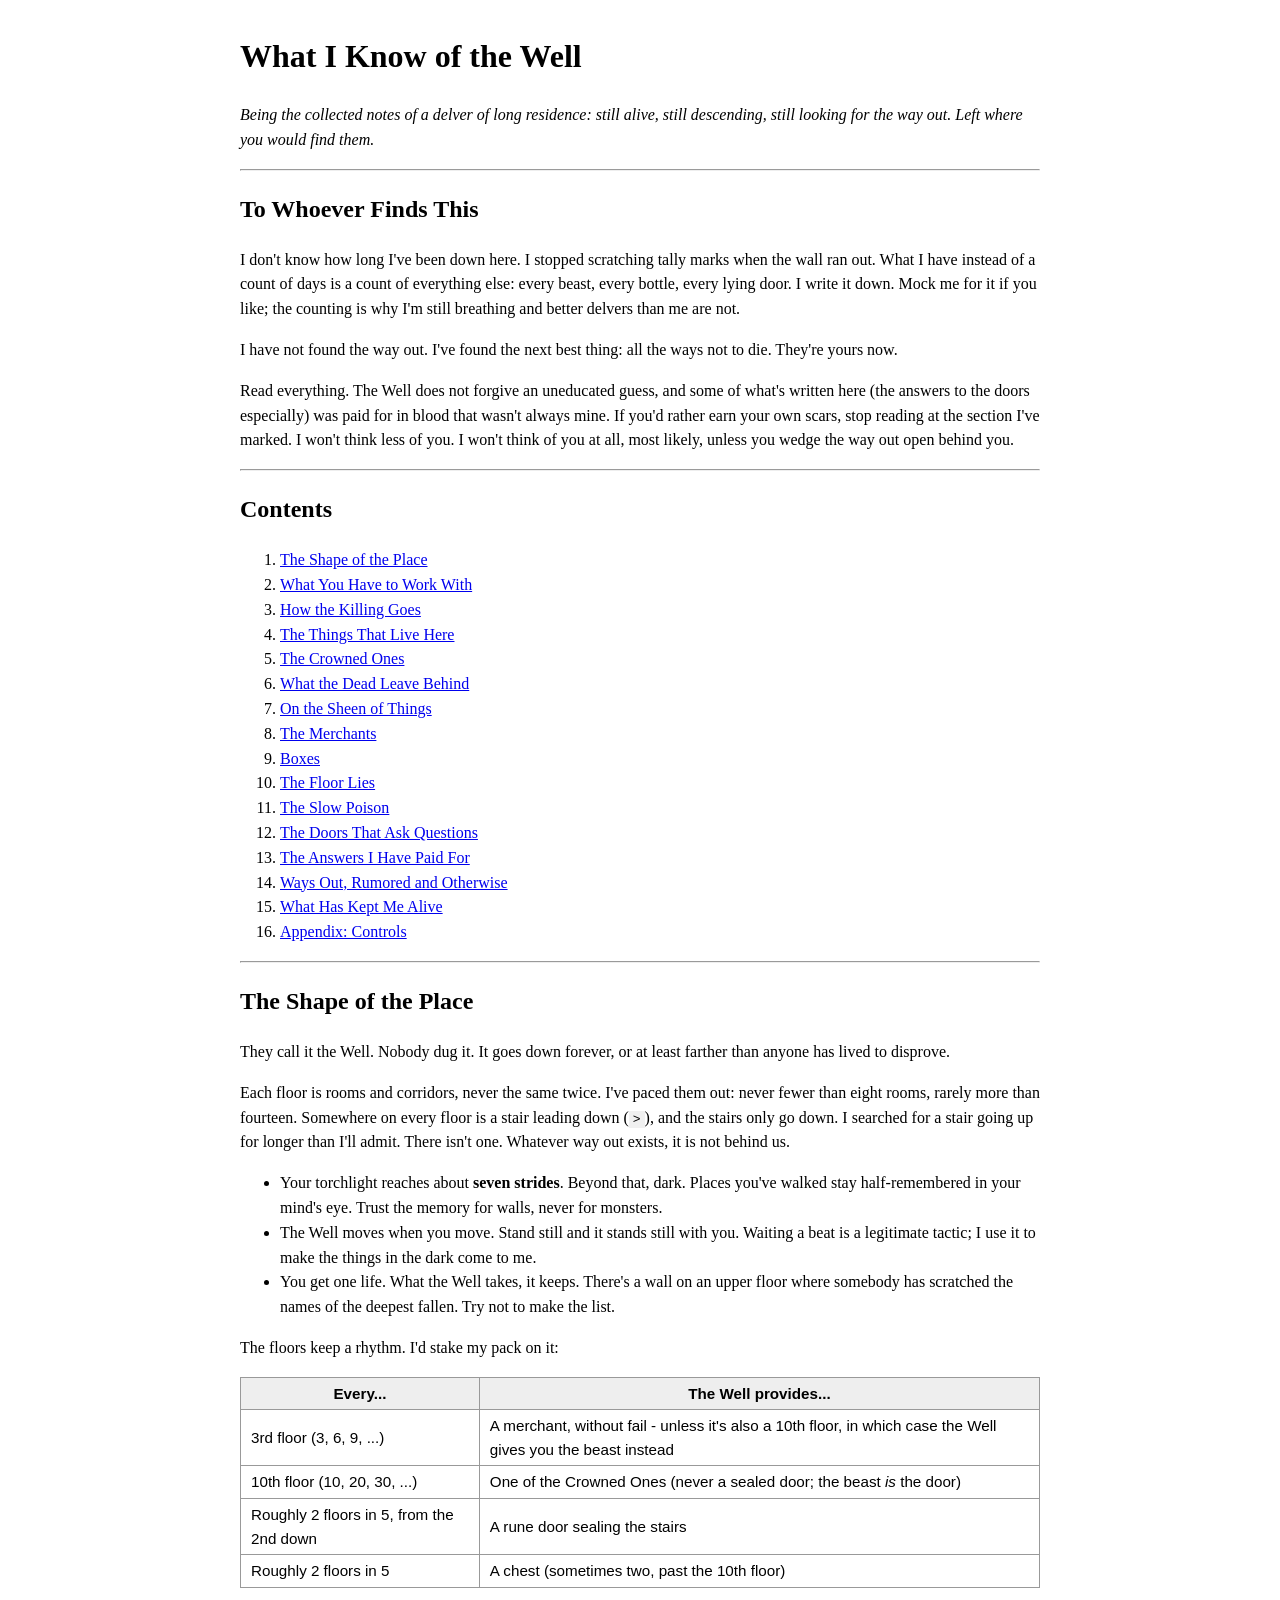
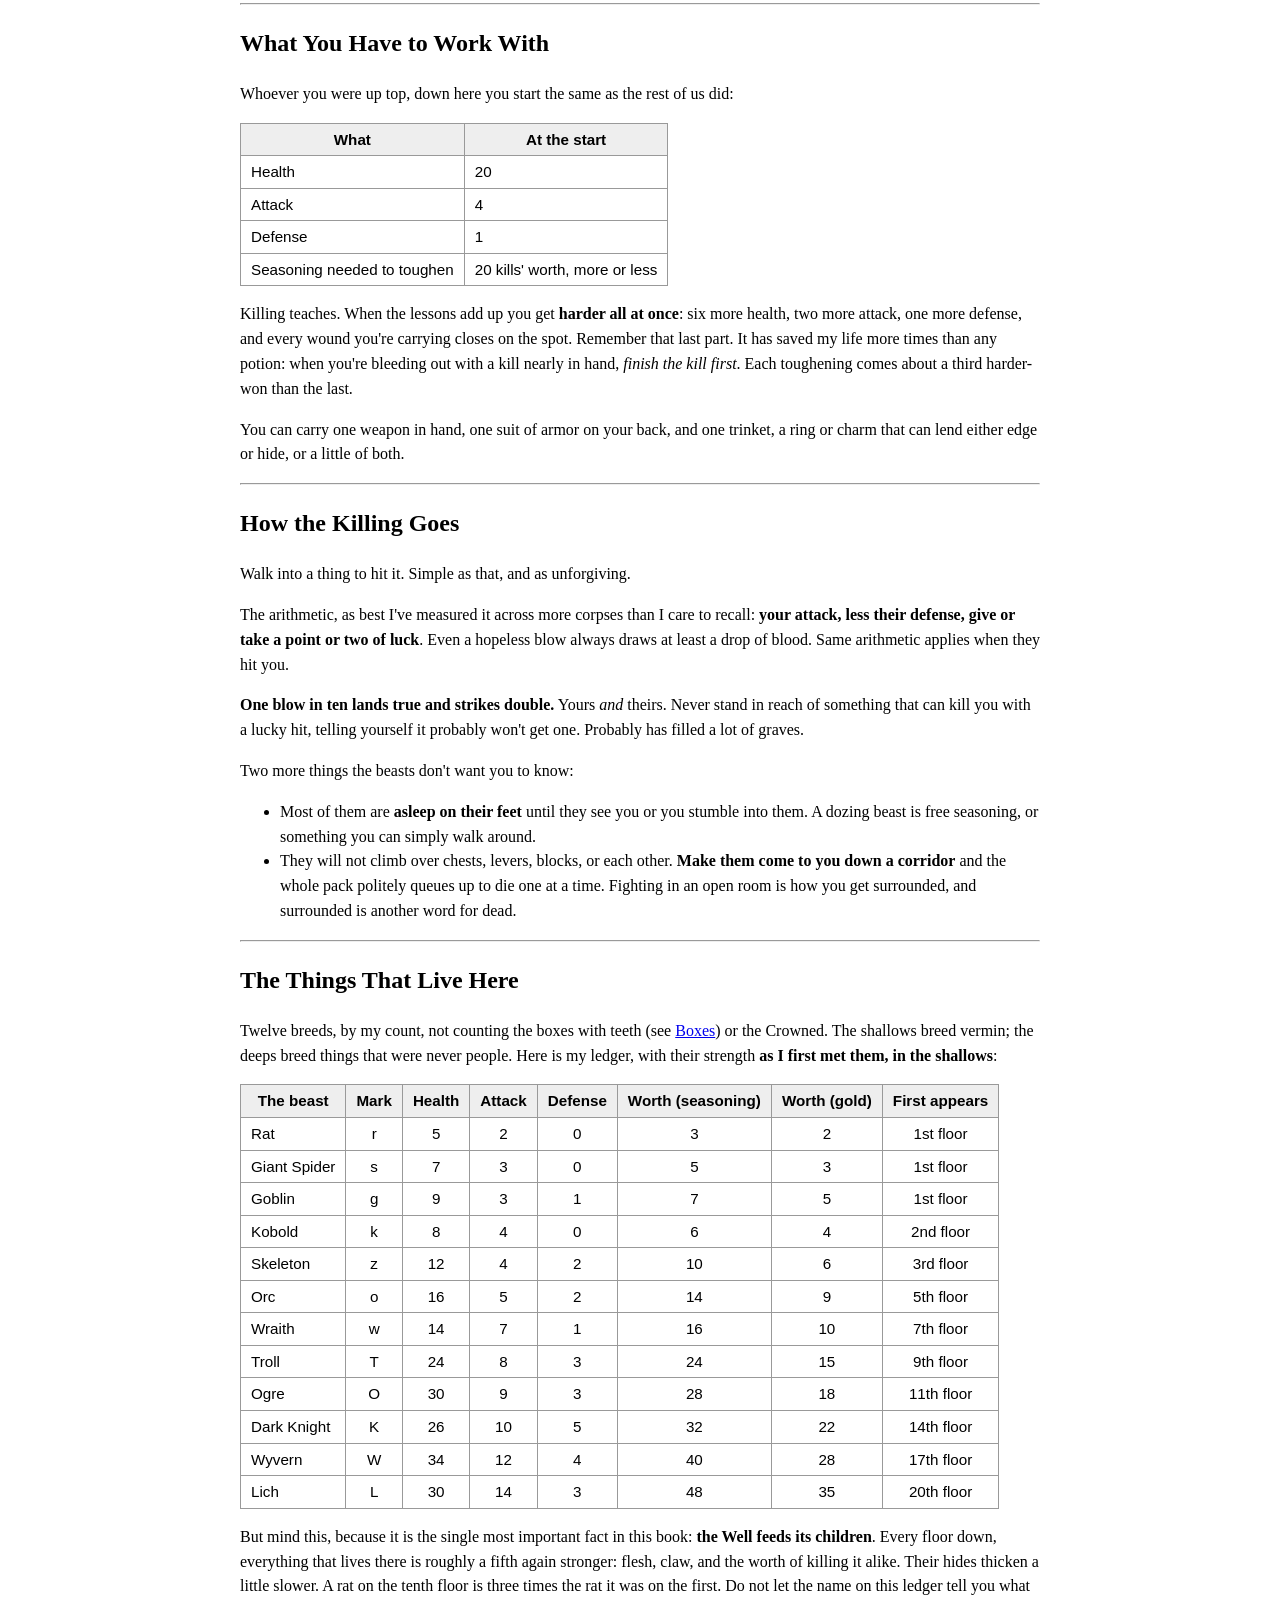
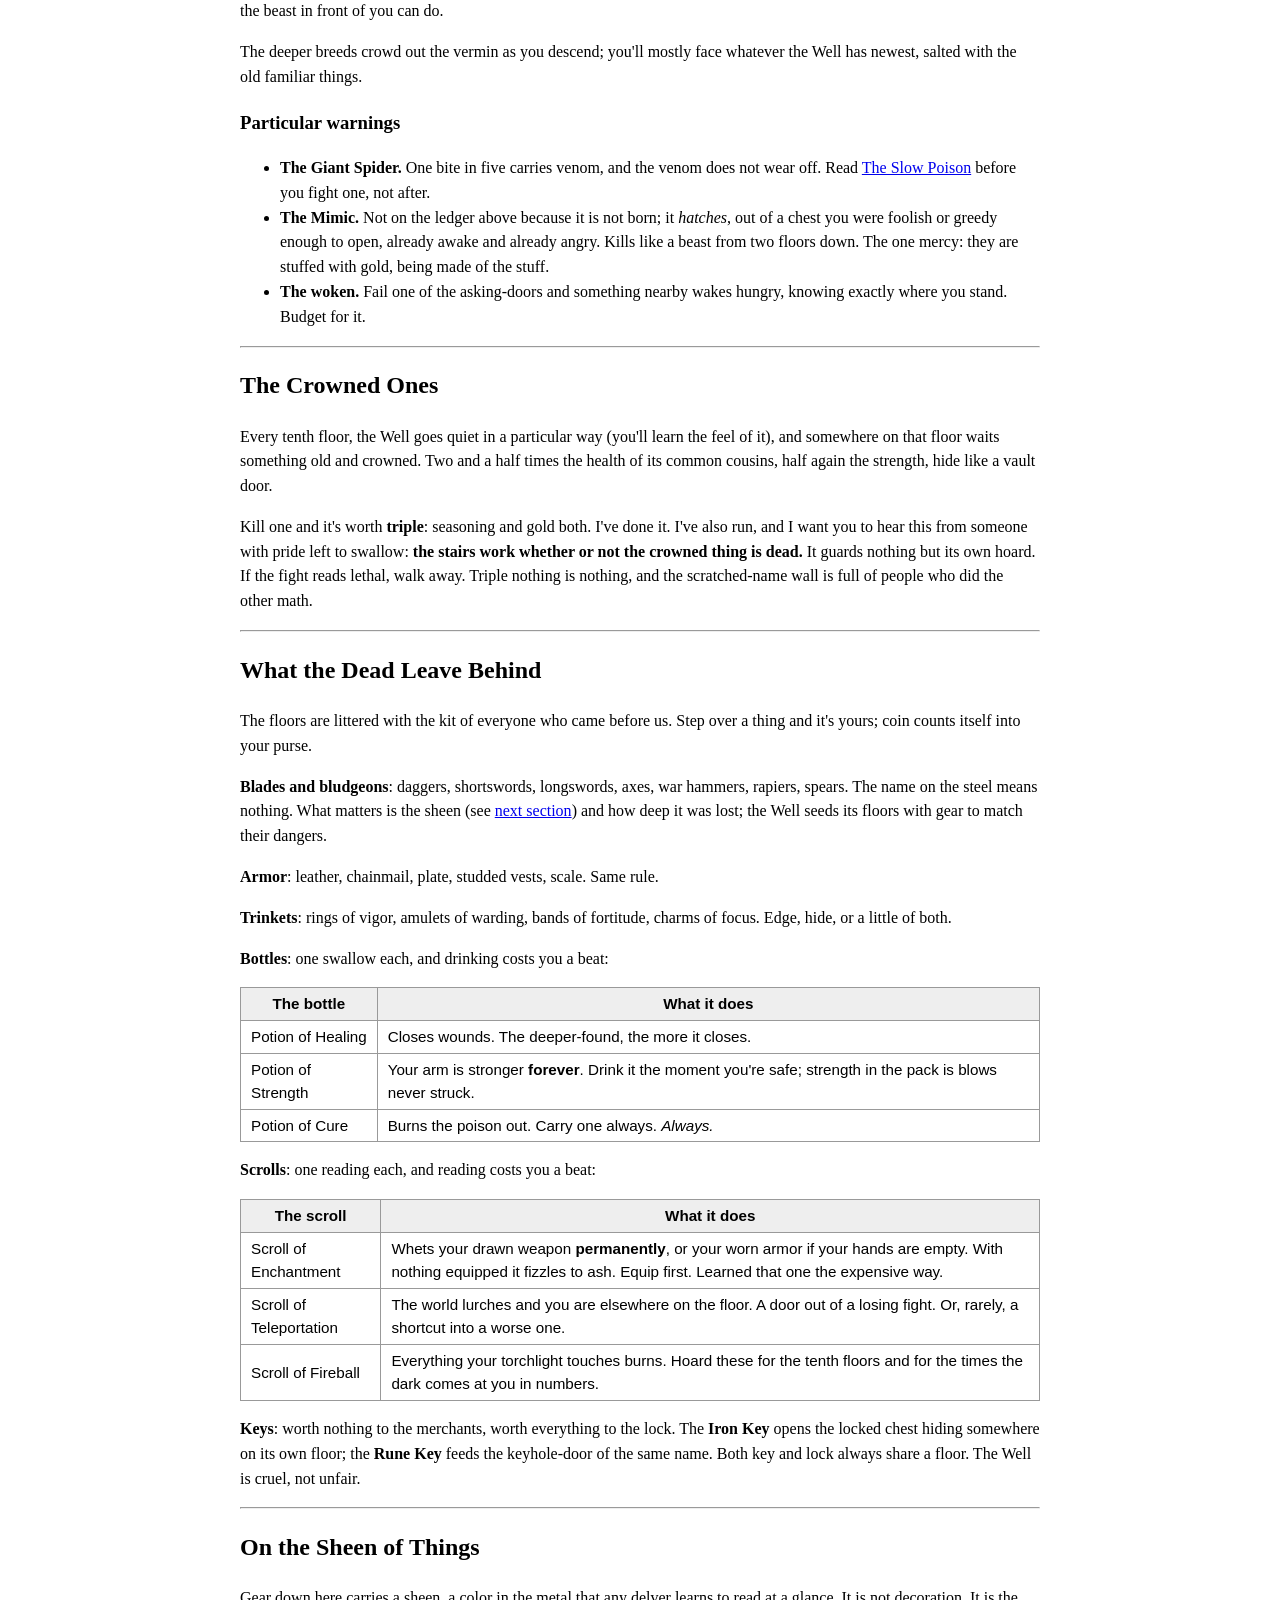
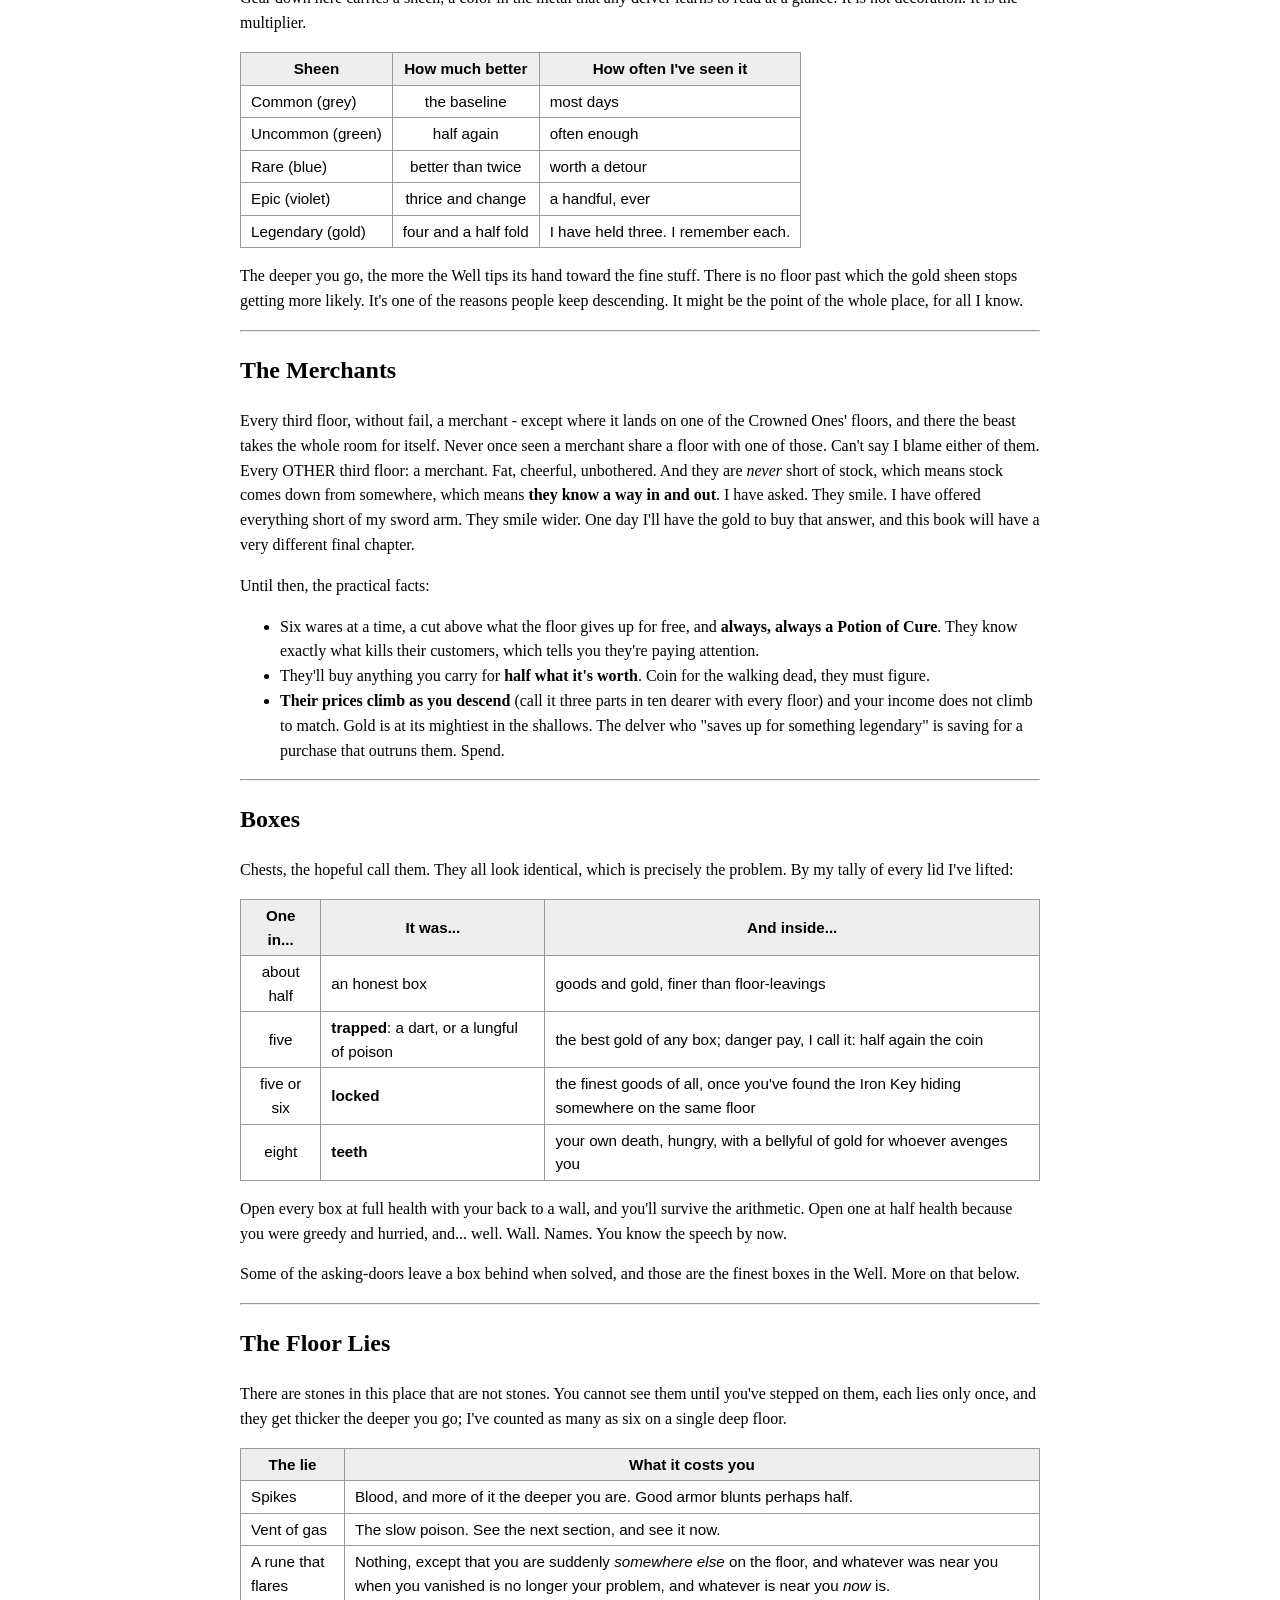
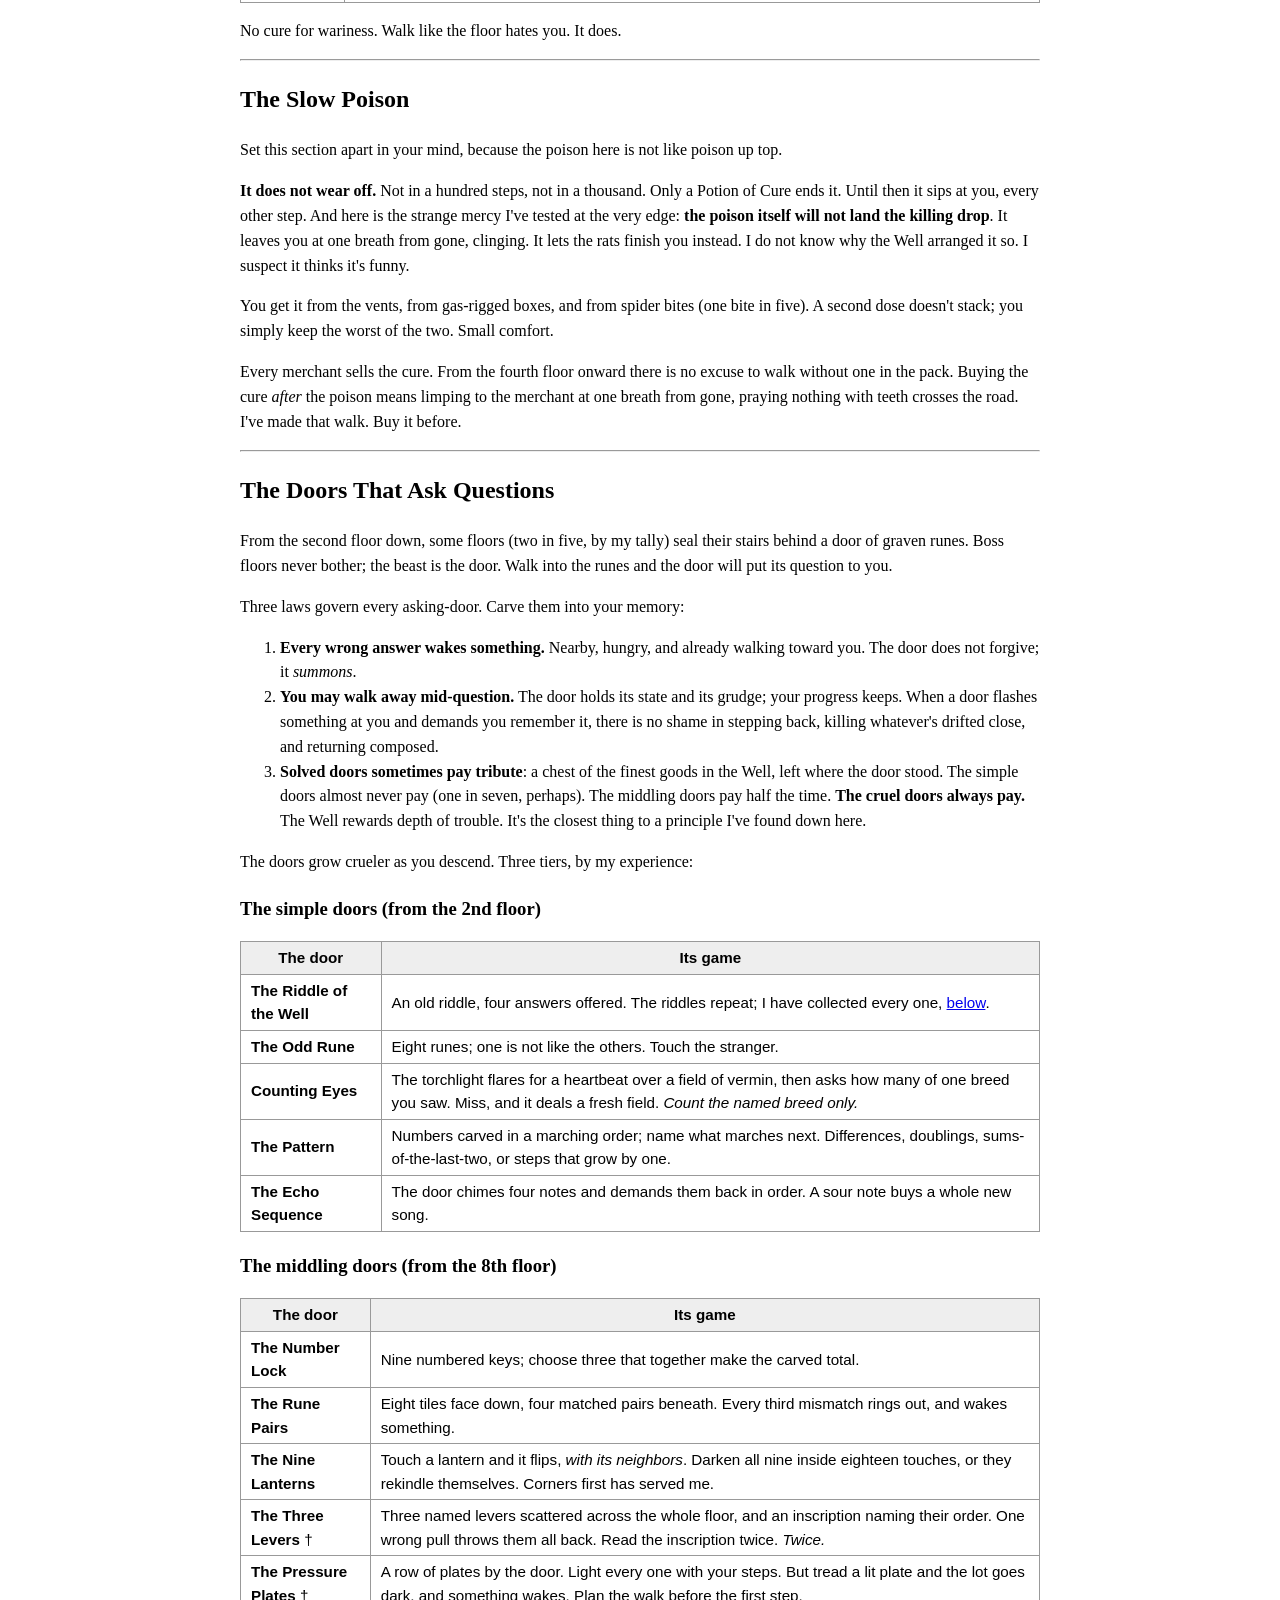
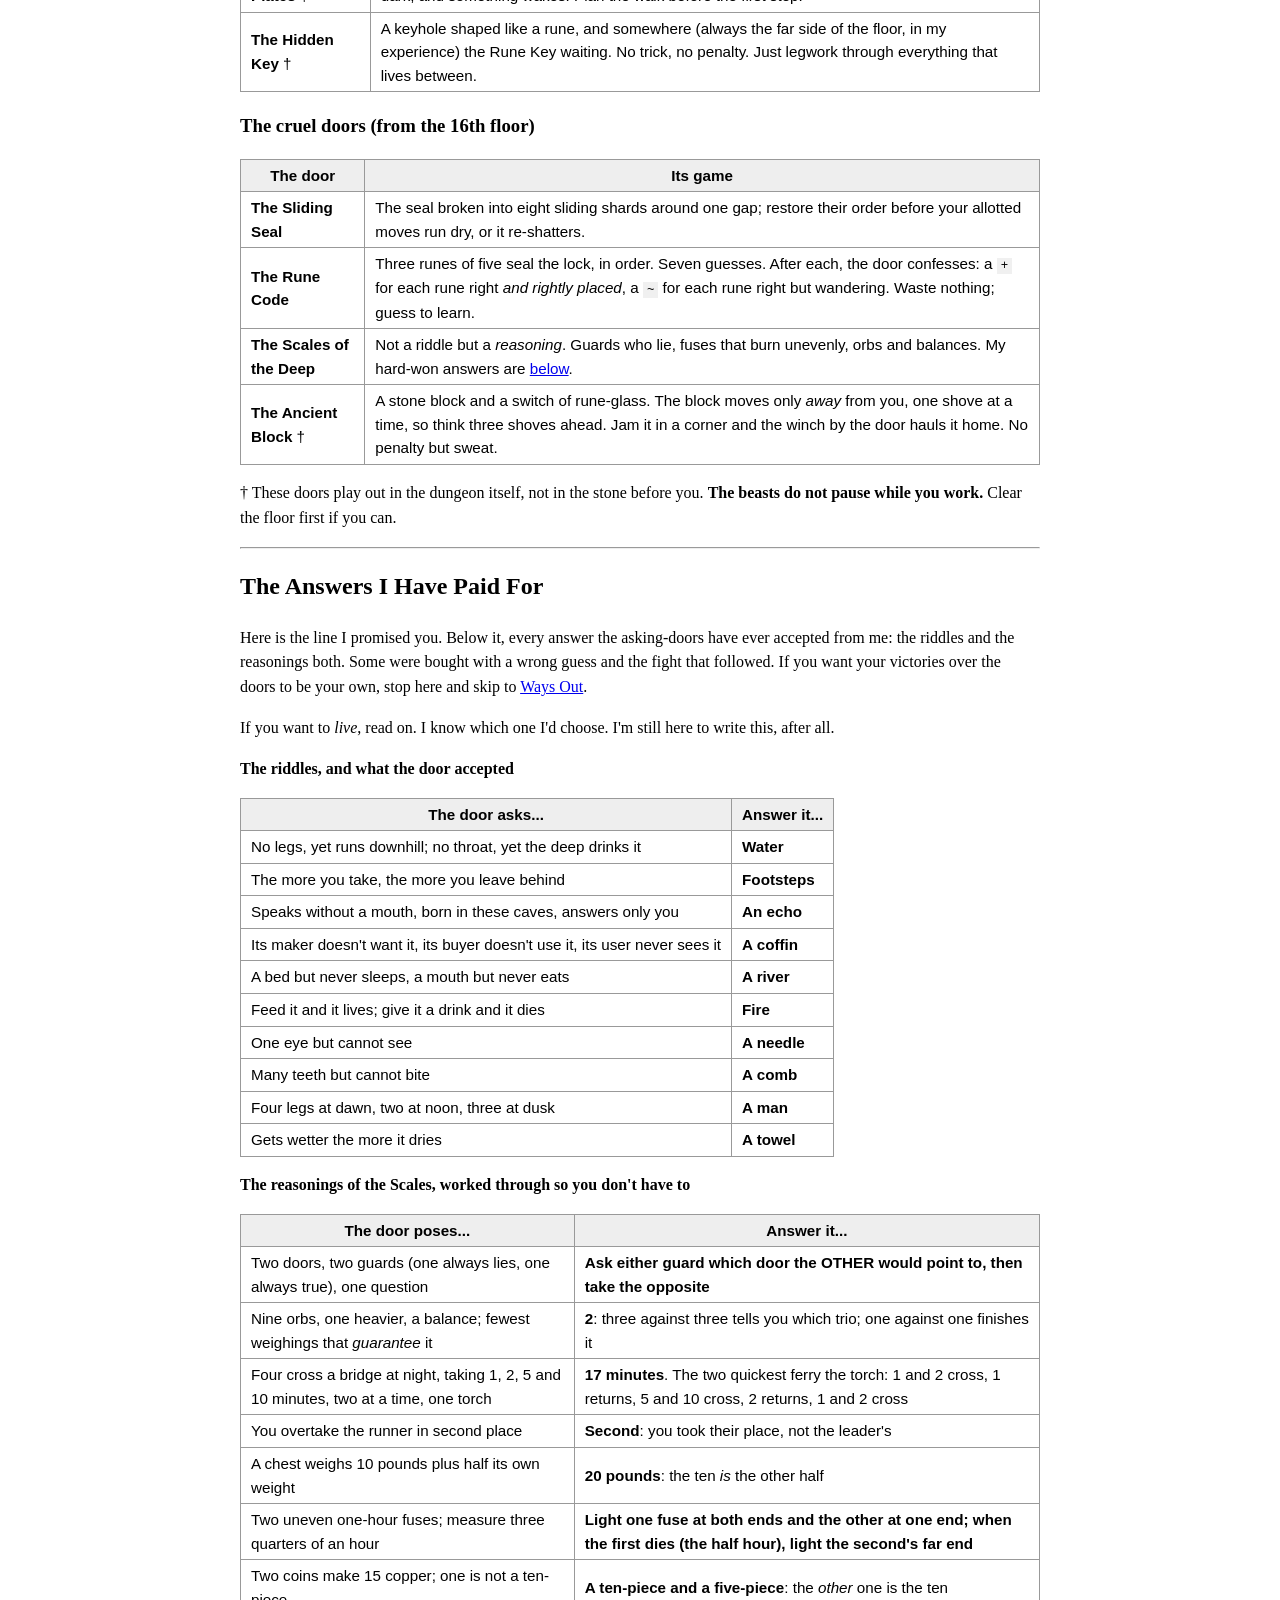
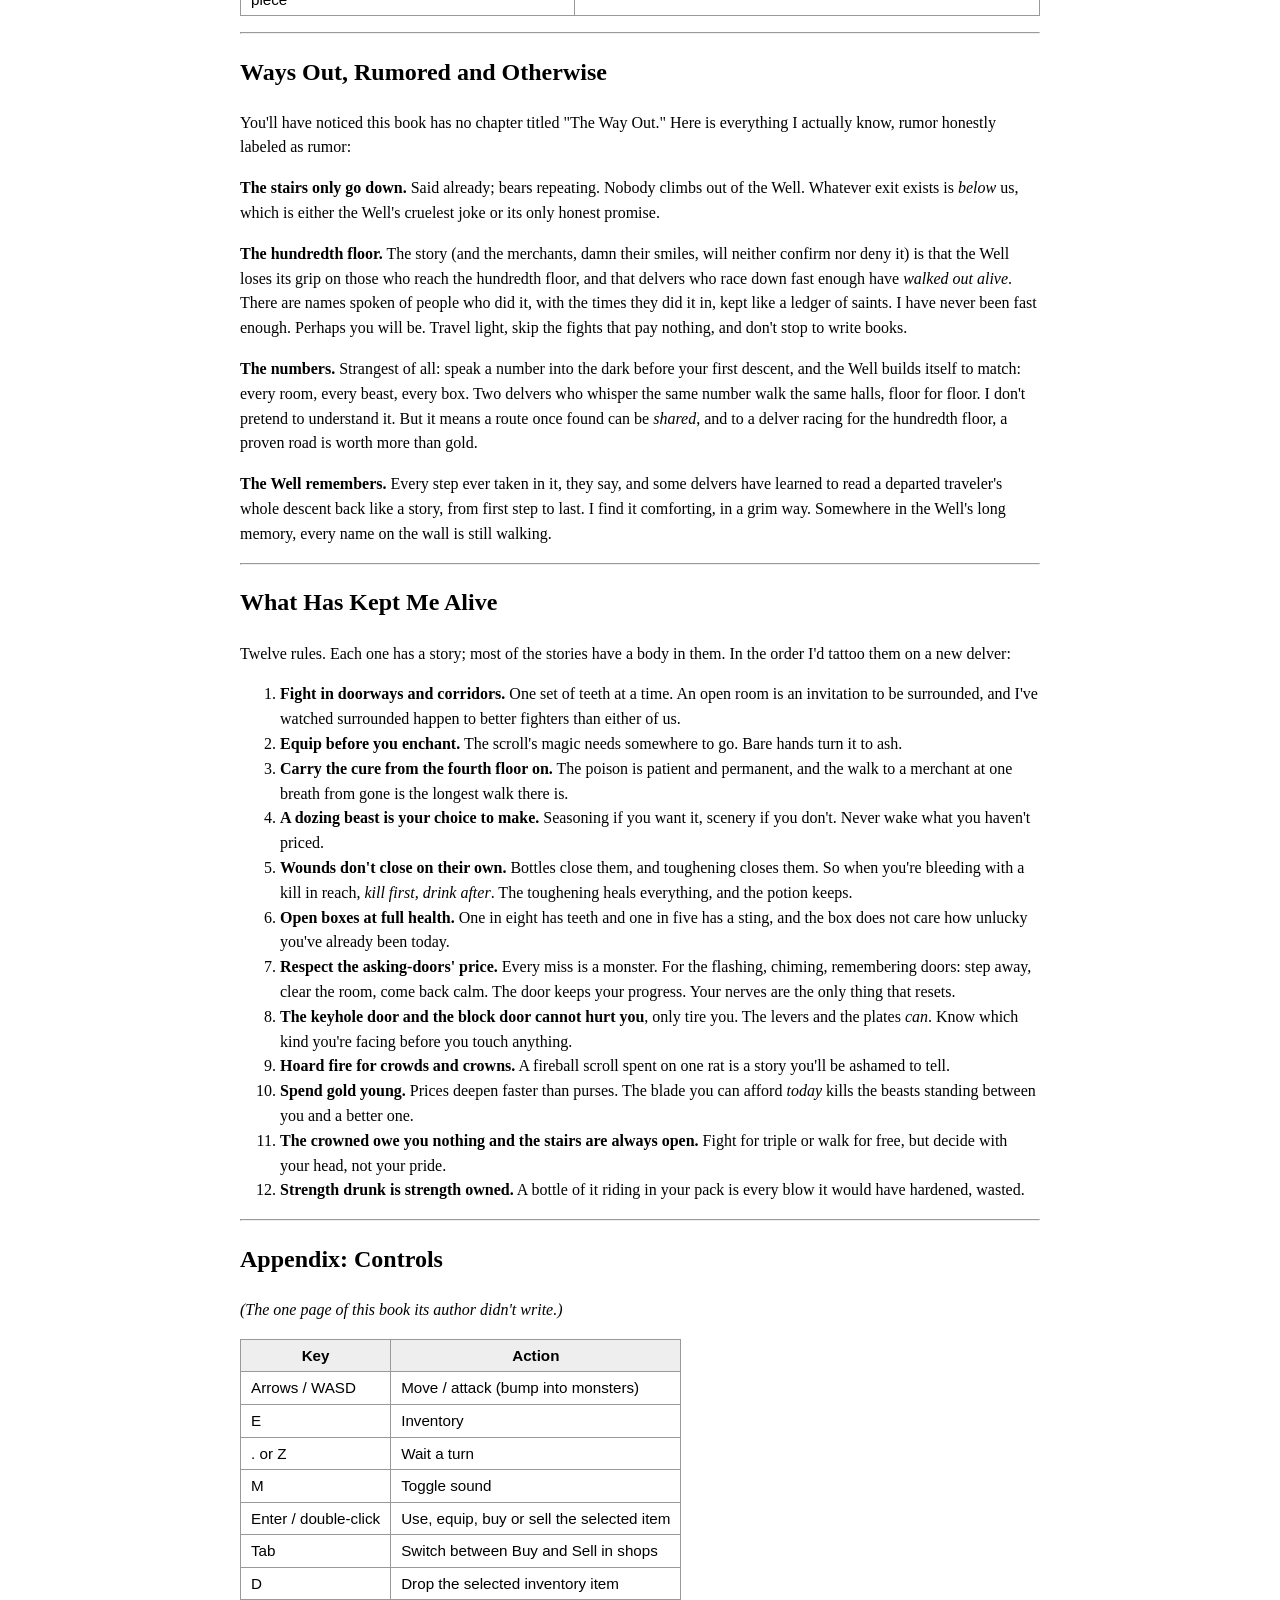
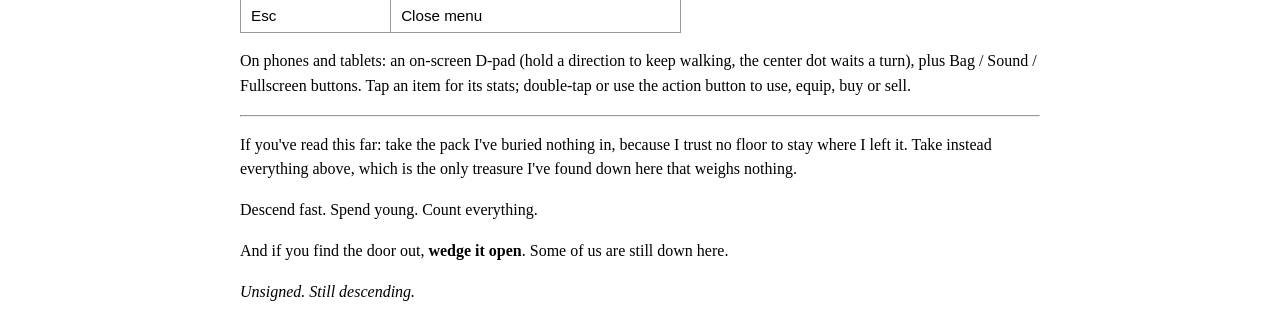
<file: GUIDE.html>
<!DOCTYPE html>
<html><head><meta charset="utf-8"><title>What I Know of the Well</title>
<style>
body { font-family: Georgia, 'Times New Roman', serif; max-width: 800px; margin: 2em auto; line-height: 1.55; }
table { border-collapse: collapse; margin: 1em 0; font-family: Arial, sans-serif; font-size: 0.95em; }
th, td { border: 1px solid #999; padding: 4px 10px; }
th { background: #eee; }
code { background: #f0f0f0; padding: 1px 4px; font-family: monospace; }
</style></head><body>
<h1>What I Know of the Well</h1>
<p><em>Being the collected notes of a delver of long residence: still alive,
still descending, still looking for the way out. Left where you would
find them.</em></p>
<hr />
<h2>To Whoever Finds This</h2>
<p>I don't know how long I've been down here. I stopped scratching tally
marks when the wall ran out. What I have instead of a count of days is a
count of everything else: every beast, every bottle, every lying door.
I write it down. Mock me for it if you like; the counting is why I'm
still breathing and better delvers than me are not.</p>
<p>I have not found the way out. I've found the next best thing: all the
ways not to die. They're yours now.</p>
<p>Read everything. The Well does not forgive an uneducated guess, and some
of what's written here (the answers to the doors especially) was paid
for in blood that wasn't always mine. If you'd rather earn your own
scars, stop reading at the section I've marked. I won't think less of
you. I won't think of you at all, most likely, unless you wedge the way
out open behind you.</p>
<hr />
<h2>Contents</h2>
<ol>
<li><a href="#the-shape-of-the-place">The Shape of the Place</a></li>
<li><a href="#what-you-have-to-work-with">What You Have to Work With</a></li>
<li><a href="#how-the-killing-goes">How the Killing Goes</a></li>
<li><a href="#the-things-that-live-here">The Things That Live Here</a></li>
<li><a href="#the-crowned-ones">The Crowned Ones</a></li>
<li><a href="#what-the-dead-leave-behind">What the Dead Leave Behind</a></li>
<li><a href="#on-the-sheen-of-things">On the Sheen of Things</a></li>
<li><a href="#the-merchants">The Merchants</a></li>
<li><a href="#boxes">Boxes</a></li>
<li><a href="#the-floor-lies">The Floor Lies</a></li>
<li><a href="#the-slow-poison">The Slow Poison</a></li>
<li><a href="#the-doors-that-ask-questions">The Doors That Ask Questions</a></li>
<li><a href="#the-answers-i-have-paid-for">The Answers I Have Paid For</a></li>
<li><a href="#ways-out-rumored-and-otherwise">Ways Out, Rumored and Otherwise</a></li>
<li><a href="#what-has-kept-me-alive">What Has Kept Me Alive</a></li>
<li><a href="#appendix-controls">Appendix: Controls</a></li>
</ol>
<hr />
<h2>The Shape of the Place</h2>
<p>They call it the Well. Nobody dug it. It goes down forever, or at least
farther than anyone has lived to disprove.</p>
<p>Each floor is rooms and corridors, never the same twice. I've paced them
out: never fewer than eight rooms, rarely more than fourteen. Somewhere
on every floor is a stair leading down (<code>&gt;</code>), and the stairs only go
down. I searched for a stair going up for longer than I'll admit. There
isn't one. Whatever way out exists, it is not behind us.</p>
<ul>
<li>Your torchlight reaches about <strong>seven strides</strong>. Beyond that, dark.
  Places you've walked stay half-remembered in your mind's eye. Trust
  the memory for walls, never for monsters.</li>
<li>The Well moves when you move. Stand still and it stands still with
  you. Waiting a beat is a legitimate tactic; I use it to make the
  things in the dark come to me.</li>
<li>You get one life. What the Well takes, it keeps. There's a wall on an
  upper floor where somebody has scratched the names of the deepest
  fallen. Try not to make the list.</li>
</ul>
<p>The floors keep a rhythm. I'd stake my pack on it:</p>
<table>
<thead>
<tr>
<th>Every...</th>
<th>The Well provides...</th>
</tr>
</thead>
<tbody>
<tr>
<td>3rd floor (3, 6, 9, ...)</td>
<td>A merchant, without fail - unless it's also a 10th floor, in which case the Well gives you the beast instead</td>
</tr>
<tr>
<td>10th floor (10, 20, 30, ...)</td>
<td>One of the Crowned Ones (never a sealed door; the beast <em>is</em> the door)</td>
</tr>
<tr>
<td>Roughly 2 floors in 5, from the 2nd down</td>
<td>A rune door sealing the stairs</td>
</tr>
<tr>
<td>Roughly 2 floors in 5</td>
<td>A chest (sometimes two, past the 10th floor)</td>
</tr>
</tbody>
</table>
<hr />
<h2>What You Have to Work With</h2>
<p>Whoever you were up top, down here you start the same as the rest of us
did:</p>
<table>
<thead>
<tr>
<th>What</th>
<th>At the start</th>
</tr>
</thead>
<tbody>
<tr>
<td>Health</td>
<td>20</td>
</tr>
<tr>
<td>Attack</td>
<td>4</td>
</tr>
<tr>
<td>Defense</td>
<td>1</td>
</tr>
<tr>
<td>Seasoning needed to toughen</td>
<td>20 kills' worth, more or less</td>
</tr>
</tbody>
</table>
<p>Killing teaches. When the lessons add up you get <strong>harder all at once</strong>:
six more health, two more attack, one more defense, and every wound
you're carrying closes on the spot. Remember that last part. It has
saved my life more times than any potion: when you're bleeding out with
a kill nearly in hand, <em>finish the kill first</em>. Each toughening comes
about a third harder-won than the last.</p>
<p>You can carry one weapon in hand, one suit of armor on your back, and
one trinket, a ring or charm that can lend either edge or hide, or a
little of both.</p>
<hr />
<h2>How the Killing Goes</h2>
<p>Walk into a thing to hit it. Simple as that, and as unforgiving.</p>
<p>The arithmetic, as best I've measured it across more corpses than I care
to recall: <strong>your attack, less their defense, give or take a point or
two of luck</strong>. Even a hopeless blow always draws at least a drop of
blood. Same arithmetic applies when they hit you.</p>
<p><strong>One blow in ten lands true and strikes double.</strong> Yours <em>and</em> theirs.
Never stand in reach of something that can kill you with a lucky hit,
telling yourself it probably won't get one. Probably has filled a lot of
graves.</p>
<p>Two more things the beasts don't want you to know:</p>
<ul>
<li>Most of them are <strong>asleep on their feet</strong> until they see you or you
  stumble into them. A dozing beast is free seasoning, or something you
  can simply walk around.</li>
<li>They will not climb over chests, levers, blocks, or each other. <strong>Make
  them come to you down a corridor</strong> and the whole pack politely queues
  up to die one at a time. Fighting in an open room is how you get
  surrounded, and surrounded is another word for dead.</li>
</ul>
<hr />
<h2>The Things That Live Here</h2>
<p>Twelve breeds, by my count, not counting the boxes with teeth (see
<a href="#boxes">Boxes</a>) or the Crowned. The shallows breed vermin; the deeps
breed things that were never people. Here is my ledger, with their
strength <strong>as I first met them, in the shallows</strong>:</p>
<table>
<thead>
<tr>
<th>The beast</th>
<th style="text-align: center;">Mark</th>
<th style="text-align: center;">Health</th>
<th style="text-align: center;">Attack</th>
<th style="text-align: center;">Defense</th>
<th style="text-align: center;">Worth (seasoning)</th>
<th style="text-align: center;">Worth (gold)</th>
<th style="text-align: center;">First appears</th>
</tr>
</thead>
<tbody>
<tr>
<td>Rat</td>
<td style="text-align: center;">r</td>
<td style="text-align: center;">5</td>
<td style="text-align: center;">2</td>
<td style="text-align: center;">0</td>
<td style="text-align: center;">3</td>
<td style="text-align: center;">2</td>
<td style="text-align: center;">1st floor</td>
</tr>
<tr>
<td>Giant Spider</td>
<td style="text-align: center;">s</td>
<td style="text-align: center;">7</td>
<td style="text-align: center;">3</td>
<td style="text-align: center;">0</td>
<td style="text-align: center;">5</td>
<td style="text-align: center;">3</td>
<td style="text-align: center;">1st floor</td>
</tr>
<tr>
<td>Goblin</td>
<td style="text-align: center;">g</td>
<td style="text-align: center;">9</td>
<td style="text-align: center;">3</td>
<td style="text-align: center;">1</td>
<td style="text-align: center;">7</td>
<td style="text-align: center;">5</td>
<td style="text-align: center;">1st floor</td>
</tr>
<tr>
<td>Kobold</td>
<td style="text-align: center;">k</td>
<td style="text-align: center;">8</td>
<td style="text-align: center;">4</td>
<td style="text-align: center;">0</td>
<td style="text-align: center;">6</td>
<td style="text-align: center;">4</td>
<td style="text-align: center;">2nd floor</td>
</tr>
<tr>
<td>Skeleton</td>
<td style="text-align: center;">z</td>
<td style="text-align: center;">12</td>
<td style="text-align: center;">4</td>
<td style="text-align: center;">2</td>
<td style="text-align: center;">10</td>
<td style="text-align: center;">6</td>
<td style="text-align: center;">3rd floor</td>
</tr>
<tr>
<td>Orc</td>
<td style="text-align: center;">o</td>
<td style="text-align: center;">16</td>
<td style="text-align: center;">5</td>
<td style="text-align: center;">2</td>
<td style="text-align: center;">14</td>
<td style="text-align: center;">9</td>
<td style="text-align: center;">5th floor</td>
</tr>
<tr>
<td>Wraith</td>
<td style="text-align: center;">w</td>
<td style="text-align: center;">14</td>
<td style="text-align: center;">7</td>
<td style="text-align: center;">1</td>
<td style="text-align: center;">16</td>
<td style="text-align: center;">10</td>
<td style="text-align: center;">7th floor</td>
</tr>
<tr>
<td>Troll</td>
<td style="text-align: center;">T</td>
<td style="text-align: center;">24</td>
<td style="text-align: center;">8</td>
<td style="text-align: center;">3</td>
<td style="text-align: center;">24</td>
<td style="text-align: center;">15</td>
<td style="text-align: center;">9th floor</td>
</tr>
<tr>
<td>Ogre</td>
<td style="text-align: center;">O</td>
<td style="text-align: center;">30</td>
<td style="text-align: center;">9</td>
<td style="text-align: center;">3</td>
<td style="text-align: center;">28</td>
<td style="text-align: center;">18</td>
<td style="text-align: center;">11th floor</td>
</tr>
<tr>
<td>Dark Knight</td>
<td style="text-align: center;">K</td>
<td style="text-align: center;">26</td>
<td style="text-align: center;">10</td>
<td style="text-align: center;">5</td>
<td style="text-align: center;">32</td>
<td style="text-align: center;">22</td>
<td style="text-align: center;">14th floor</td>
</tr>
<tr>
<td>Wyvern</td>
<td style="text-align: center;">W</td>
<td style="text-align: center;">34</td>
<td style="text-align: center;">12</td>
<td style="text-align: center;">4</td>
<td style="text-align: center;">40</td>
<td style="text-align: center;">28</td>
<td style="text-align: center;">17th floor</td>
</tr>
<tr>
<td>Lich</td>
<td style="text-align: center;">L</td>
<td style="text-align: center;">30</td>
<td style="text-align: center;">14</td>
<td style="text-align: center;">3</td>
<td style="text-align: center;">48</td>
<td style="text-align: center;">35</td>
<td style="text-align: center;">20th floor</td>
</tr>
</tbody>
</table>
<p>But mind this, because it is the single most important fact in this
book: <strong>the Well feeds its children</strong>. Every floor down, everything that
lives there is roughly a fifth again stronger: flesh, claw, and the
worth of killing it alike. Their hides thicken a little slower. A rat on
the tenth floor is three times the rat it was on the first. Do not let
the name on this ledger tell you what the beast in front of you can do.</p>
<p>The deeper breeds crowd out the vermin as you descend; you'll mostly
face whatever the Well has newest, salted with the old familiar things.</p>
<h3>Particular warnings</h3>
<ul>
<li><strong>The Giant Spider.</strong> One bite in five carries venom, and the venom
  does not wear off. Read <a href="#the-slow-poison">The Slow Poison</a> before you
  fight one, not after.</li>
<li><strong>The Mimic.</strong> Not on the ledger above because it is not born; it
  <em>hatches</em>, out of a chest you were foolish or greedy enough to open,
  already awake and already angry. Kills like a beast from two floors
  down. The one mercy: they are stuffed with gold, being made of the
  stuff.</li>
<li><strong>The woken.</strong> Fail one of the asking-doors and something nearby wakes
  hungry, knowing exactly where you stand. Budget for it.</li>
</ul>
<hr />
<h2>The Crowned Ones</h2>
<p>Every tenth floor, the Well goes quiet in a particular way (you'll
learn the feel of it), and somewhere on that floor waits something old
and crowned. Two and a half times the health of its common cousins,
half again the strength, hide like a vault door.</p>
<p>Kill one and it's worth <strong>triple</strong>: seasoning and gold both. I've done
it. I've also run, and I want you to hear this from someone with pride
left to swallow: <strong>the stairs work whether or not the crowned thing is
dead.</strong> It guards nothing but its own hoard. If the fight reads lethal,
walk away. Triple nothing is nothing, and the scratched-name wall is
full of people who did the other math.</p>
<hr />
<h2>What the Dead Leave Behind</h2>
<p>The floors are littered with the kit of everyone who came before us.
Step over a thing and it's yours; coin counts itself into your purse.</p>
<p><strong>Blades and bludgeons</strong>: daggers, shortswords, longswords, axes, war
hammers, rapiers, spears. The name on the steel means nothing. What
matters is the sheen (see <a href="#on-the-sheen-of-things">next section</a>) and
how deep it was lost; the Well seeds its floors with gear to match
their dangers.</p>
<p><strong>Armor</strong>: leather, chainmail, plate, studded vests, scale. Same rule.</p>
<p><strong>Trinkets</strong>: rings of vigor, amulets of warding, bands of fortitude,
charms of focus. Edge, hide, or a little of both.</p>
<p><strong>Bottles</strong>: one swallow each, and drinking costs you a beat:</p>
<table>
<thead>
<tr>
<th>The bottle</th>
<th>What it does</th>
</tr>
</thead>
<tbody>
<tr>
<td>Potion of Healing</td>
<td>Closes wounds. The deeper-found, the more it closes.</td>
</tr>
<tr>
<td>Potion of Strength</td>
<td>Your arm is stronger <strong>forever</strong>. Drink it the moment you're safe; strength in the pack is blows never struck.</td>
</tr>
<tr>
<td>Potion of Cure</td>
<td>Burns the poison out. Carry one always. <em>Always.</em></td>
</tr>
</tbody>
</table>
<p><strong>Scrolls</strong>: one reading each, and reading costs you a beat:</p>
<table>
<thead>
<tr>
<th>The scroll</th>
<th>What it does</th>
</tr>
</thead>
<tbody>
<tr>
<td>Scroll of Enchantment</td>
<td>Whets your drawn weapon <strong>permanently</strong>, or your worn armor if your hands are empty. With nothing equipped it fizzles to ash. Equip first. Learned that one the expensive way.</td>
</tr>
<tr>
<td>Scroll of Teleportation</td>
<td>The world lurches and you are elsewhere on the floor. A door out of a losing fight. Or, rarely, a shortcut into a worse one.</td>
</tr>
<tr>
<td>Scroll of Fireball</td>
<td>Everything your torchlight touches burns. Hoard these for the tenth floors and for the times the dark comes at you in numbers.</td>
</tr>
</tbody>
</table>
<p><strong>Keys</strong>: worth nothing to the merchants, worth everything to the lock.
The <strong>Iron Key</strong> opens the locked chest hiding somewhere on its own
floor; the <strong>Rune Key</strong> feeds the keyhole-door of the same name. Both
key and lock always share a floor. The Well is cruel, not unfair.</p>
<hr />
<h2>On the Sheen of Things</h2>
<p>Gear down here carries a sheen, a color in the metal that any delver
learns to read at a glance. It is not decoration. It is the multiplier.</p>
<table>
<thead>
<tr>
<th>Sheen</th>
<th style="text-align: center;">How much better</th>
<th>How often I've seen it</th>
</tr>
</thead>
<tbody>
<tr>
<td>Common (grey)</td>
<td style="text-align: center;">the baseline</td>
<td>most days</td>
</tr>
<tr>
<td>Uncommon (green)</td>
<td style="text-align: center;">half again</td>
<td>often enough</td>
</tr>
<tr>
<td>Rare (blue)</td>
<td style="text-align: center;">better than twice</td>
<td>worth a detour</td>
</tr>
<tr>
<td>Epic (violet)</td>
<td style="text-align: center;">thrice and change</td>
<td>a handful, ever</td>
</tr>
<tr>
<td>Legendary (gold)</td>
<td style="text-align: center;">four and a half fold</td>
<td>I have held three. I remember each.</td>
</tr>
</tbody>
</table>
<p>The deeper you go, the more the Well tips its hand toward the fine
stuff. There is no floor past which the gold sheen stops getting more
likely. It's one of the reasons people keep descending. It might be the
point of the whole place, for all I know.</p>
<hr />
<h2>The Merchants</h2>
<p>Every third floor, without fail, a merchant - except where it lands on
one of the Crowned Ones' floors, and there the beast takes the whole
room for itself. Never once seen a merchant share a floor with one of
those. Can't say I blame either of them. Every OTHER third floor: a
merchant. Fat, cheerful, unbothered.
And they are <em>never</em> short of stock, which means stock comes down from
somewhere, which means <strong>they know a way in and out</strong>. I have asked.
They smile. I have offered everything short of my sword arm. They smile
wider. One day I'll have the gold to buy that answer, and this book will
have a very different final chapter.</p>
<p>Until then, the practical facts:</p>
<ul>
<li>Six wares at a time, a cut above what the floor gives up for free,
  and <strong>always, always a Potion of Cure</strong>. They know exactly what kills
  their customers, which tells you they're paying attention.</li>
<li>They'll buy anything you carry for <strong>half what it's worth</strong>. Coin for
  the walking dead, they must figure.</li>
<li><strong>Their prices climb as you descend</strong> (call it three parts in ten
  dearer with every floor) and your income does not climb to match.
  Gold is at its mightiest in the shallows. The delver who "saves up for
  something legendary" is saving for a purchase that outruns them. Spend.</li>
</ul>
<hr />
<h2>Boxes</h2>
<p>Chests, the hopeful call them. They all look identical, which is
precisely the problem. By my tally of every lid I've lifted:</p>
<table>
<thead>
<tr>
<th style="text-align: center;">One in...</th>
<th>It was...</th>
<th>And inside...</th>
</tr>
</thead>
<tbody>
<tr>
<td style="text-align: center;">about half</td>
<td>an honest box</td>
<td>goods and gold, finer than floor-leavings</td>
</tr>
<tr>
<td style="text-align: center;">five</td>
<td><strong>trapped</strong>: a dart, or a lungful of poison</td>
<td>the best gold of any box; danger pay, I call it: half again the coin</td>
</tr>
<tr>
<td style="text-align: center;">five or six</td>
<td><strong>locked</strong></td>
<td>the finest goods of all, once you've found the Iron Key hiding somewhere on the same floor</td>
</tr>
<tr>
<td style="text-align: center;">eight</td>
<td><strong>teeth</strong></td>
<td>your own death, hungry, with a bellyful of gold for whoever avenges you</td>
</tr>
</tbody>
</table>
<p>Open every box at full health with your back to a wall, and you'll
survive the arithmetic. Open one at half health because you were greedy
and hurried, and... well. Wall. Names. You know the speech by now.</p>
<p>Some of the asking-doors leave a box behind when solved, and those are
the finest boxes in the Well. More on that below.</p>
<hr />
<h2>The Floor Lies</h2>
<p>There are stones in this place that are not stones. You cannot see them
until you've stepped on them, each lies only once, and they get thicker
the deeper you go; I've counted as many as six on a single deep floor.</p>
<table>
<thead>
<tr>
<th>The lie</th>
<th>What it costs you</th>
</tr>
</thead>
<tbody>
<tr>
<td>Spikes</td>
<td>Blood, and more of it the deeper you are. Good armor blunts perhaps half.</td>
</tr>
<tr>
<td>Vent of gas</td>
<td>The slow poison. See the next section, and see it now.</td>
</tr>
<tr>
<td>A rune that flares</td>
<td>Nothing, except that you are suddenly <em>somewhere else</em> on the floor, and whatever was near you when you vanished is no longer your problem, and whatever is near you <em>now</em> is.</td>
</tr>
</tbody>
</table>
<p>No cure for wariness. Walk like the floor hates you. It does.</p>
<hr />
<h2>The Slow Poison</h2>
<p>Set this section apart in your mind, because the poison here is not like
poison up top.</p>
<p><strong>It does not wear off.</strong> Not in a hundred steps, not in a thousand.
Only a Potion of Cure ends it. Until then it sips at you, every other
step. And here is the strange mercy I've tested at the very edge:
<strong>the poison itself will not land the killing drop</strong>. It leaves you at
one breath from gone, clinging. It lets the rats finish you instead.
I do not know why the Well arranged it so. I suspect it thinks it's
funny.</p>
<p>You get it from the vents, from gas-rigged boxes, and from spider bites
(one bite in five). A second dose doesn't stack; you simply keep the
worst of the two. Small comfort.</p>
<p>Every merchant sells the cure. From the fourth floor onward there is no
excuse to walk without one in the pack. Buying the cure <em>after</em> the
poison means limping to the merchant at one breath from gone, praying
nothing with teeth crosses the road. I've made that walk. Buy it before.</p>
<hr />
<h2>The Doors That Ask Questions</h2>
<p>From the second floor down, some floors (two in five, by my tally) seal
their stairs behind a door of graven runes. Boss floors never bother;
the beast is the door. Walk into the runes and the door will put its
question to you.</p>
<p>Three laws govern every asking-door. Carve them into your memory:</p>
<ol>
<li><strong>Every wrong answer wakes something.</strong> Nearby, hungry, and already
   walking toward you. The door does not forgive; it <em>summons</em>.</li>
<li><strong>You may walk away mid-question.</strong> The door holds its state and its
   grudge; your progress keeps. When a door flashes something at you and
   demands you remember it, there is no shame in stepping back, killing
   whatever's drifted close, and returning composed.</li>
<li><strong>Solved doors sometimes pay tribute</strong>: a chest of the finest goods
   in the Well, left where the door stood. The simple doors almost never
   pay (one in seven, perhaps). The middling doors pay half the time.
   <strong>The cruel doors always pay.</strong> The Well rewards depth of trouble.
   It's the closest thing to a principle I've found down here.</li>
</ol>
<p>The doors grow crueler as you descend. Three tiers, by my experience:</p>
<h3>The simple doors (from the 2nd floor)</h3>
<table>
<thead>
<tr>
<th>The door</th>
<th>Its game</th>
</tr>
</thead>
<tbody>
<tr>
<td><strong>The Riddle of the Well</strong></td>
<td>An old riddle, four answers offered. The riddles repeat; I have collected every one, <a href="#the-answers-i-have-paid-for">below</a>.</td>
</tr>
<tr>
<td><strong>The Odd Rune</strong></td>
<td>Eight runes; one is not like the others. Touch the stranger.</td>
</tr>
<tr>
<td><strong>Counting Eyes</strong></td>
<td>The torchlight flares for a heartbeat over a field of vermin, then asks how many of one breed you saw. Miss, and it deals a fresh field. <em>Count the named breed only.</em></td>
</tr>
<tr>
<td><strong>The Pattern</strong></td>
<td>Numbers carved in a marching order; name what marches next. Differences, doublings, sums-of-the-last-two, or steps that grow by one.</td>
</tr>
<tr>
<td><strong>The Echo Sequence</strong></td>
<td>The door chimes four notes and demands them back in order. A sour note buys a whole new song.</td>
</tr>
</tbody>
</table>
<h3>The middling doors (from the 8th floor)</h3>
<table>
<thead>
<tr>
<th>The door</th>
<th>Its game</th>
</tr>
</thead>
<tbody>
<tr>
<td><strong>The Number Lock</strong></td>
<td>Nine numbered keys; choose three that together make the carved total.</td>
</tr>
<tr>
<td><strong>The Rune Pairs</strong></td>
<td>Eight tiles face down, four matched pairs beneath. Every third mismatch rings out, and wakes something.</td>
</tr>
<tr>
<td><strong>The Nine Lanterns</strong></td>
<td>Touch a lantern and it flips, <em>with its neighbors</em>. Darken all nine inside eighteen touches, or they rekindle themselves. Corners first has served me.</td>
</tr>
<tr>
<td><strong>The Three Levers</strong> †</td>
<td>Three named levers scattered across the whole floor, and an inscription naming their order. One wrong pull throws them all back. Read the inscription twice. <em>Twice.</em></td>
</tr>
<tr>
<td><strong>The Pressure Plates</strong> †</td>
<td>A row of plates by the door. Light every one with your steps. But tread a lit plate and the lot goes dark, and something wakes. Plan the walk before the first step.</td>
</tr>
<tr>
<td><strong>The Hidden Key</strong> †</td>
<td>A keyhole shaped like a rune, and somewhere (always the far side of the floor, in my experience) the Rune Key waiting. No trick, no penalty. Just legwork through everything that lives between.</td>
</tr>
</tbody>
</table>
<h3>The cruel doors (from the 16th floor)</h3>
<table>
<thead>
<tr>
<th>The door</th>
<th>Its game</th>
</tr>
</thead>
<tbody>
<tr>
<td><strong>The Sliding Seal</strong></td>
<td>The seal broken into eight sliding shards around one gap; restore their order before your allotted moves run dry, or it re-shatters.</td>
</tr>
<tr>
<td><strong>The Rune Code</strong></td>
<td>Three runes of five seal the lock, in order. Seven guesses. After each, the door confesses: a <code>+</code> for each rune right <em>and rightly placed</em>, a <code>~</code> for each rune right but wandering. Waste nothing; guess to learn.</td>
</tr>
<tr>
<td><strong>The Scales of the Deep</strong></td>
<td>Not a riddle but a <em>reasoning</em>. Guards who lie, fuses that burn unevenly, orbs and balances. My hard-won answers are <a href="#the-answers-i-have-paid-for">below</a>.</td>
</tr>
<tr>
<td><strong>The Ancient Block</strong> †</td>
<td>A stone block and a switch of rune-glass. The block moves only <em>away</em> from you, one shove at a time, so think three shoves ahead. Jam it in a corner and the winch by the door hauls it home. No penalty but sweat.</td>
</tr>
</tbody>
</table>
<p>† These doors play out in the dungeon itself, not in the stone before
you. <strong>The beasts do not pause while you work.</strong> Clear the floor first
if you can.</p>
<hr />
<h2>The Answers I Have Paid For</h2>
<p>Here is the line I promised you. Below it, every answer the asking-doors
have ever accepted from me: the riddles and the reasonings both. Some
were bought with a wrong guess and the fight that followed. If you want
your victories over the doors to be your own, stop here and skip to
<a href="#ways-out-rumored-and-otherwise">Ways Out</a>.</p>
<p>If you want to <em>live</em>, read on. I know which one I'd choose. I'm still
here to write this, after all.</p>
<p><strong>The riddles, and what the door accepted</strong></p>
<table>
<thead>
<tr>
<th>The door asks...</th>
<th>Answer it...</th>
</tr>
</thead>
<tbody>
<tr>
<td>No legs, yet runs downhill; no throat, yet the deep drinks it</td>
<td><strong>Water</strong></td>
</tr>
<tr>
<td>The more you take, the more you leave behind</td>
<td><strong>Footsteps</strong></td>
</tr>
<tr>
<td>Speaks without a mouth, born in these caves, answers only you</td>
<td><strong>An echo</strong></td>
</tr>
<tr>
<td>Its maker doesn't want it, its buyer doesn't use it, its user never sees it</td>
<td><strong>A coffin</strong></td>
</tr>
<tr>
<td>A bed but never sleeps, a mouth but never eats</td>
<td><strong>A river</strong></td>
</tr>
<tr>
<td>Feed it and it lives; give it a drink and it dies</td>
<td><strong>Fire</strong></td>
</tr>
<tr>
<td>One eye but cannot see</td>
<td><strong>A needle</strong></td>
</tr>
<tr>
<td>Many teeth but cannot bite</td>
<td><strong>A comb</strong></td>
</tr>
<tr>
<td>Four legs at dawn, two at noon, three at dusk</td>
<td><strong>A man</strong></td>
</tr>
<tr>
<td>Gets wetter the more it dries</td>
<td><strong>A towel</strong></td>
</tr>
</tbody>
</table>
<p><strong>The reasonings of the Scales, worked through so you don't have to</strong></p>
<table>
<thead>
<tr>
<th>The door poses...</th>
<th>Answer it...</th>
</tr>
</thead>
<tbody>
<tr>
<td>Two doors, two guards (one always lies, one always true), one question</td>
<td><strong>Ask either guard which door the OTHER would point to, then take the opposite</strong></td>
</tr>
<tr>
<td>Nine orbs, one heavier, a balance; fewest weighings that <em>guarantee</em> it</td>
<td><strong>2</strong>: three against three tells you which trio; one against one finishes it</td>
</tr>
<tr>
<td>Four cross a bridge at night, taking 1, 2, 5 and 10 minutes, two at a time, one torch</td>
<td><strong>17 minutes</strong>. The two quickest ferry the torch: 1 and 2 cross, 1 returns, 5 and 10 cross, 2 returns, 1 and 2 cross</td>
</tr>
<tr>
<td>You overtake the runner in second place</td>
<td><strong>Second</strong>: you took their place, not the leader's</td>
</tr>
<tr>
<td>A chest weighs 10 pounds plus half its own weight</td>
<td><strong>20 pounds</strong>: the ten <em>is</em> the other half</td>
</tr>
<tr>
<td>Two uneven one-hour fuses; measure three quarters of an hour</td>
<td><strong>Light one fuse at both ends and the other at one end; when the first dies (the half hour), light the second's far end</strong></td>
</tr>
<tr>
<td>Two coins make 15 copper; one is not a ten-piece</td>
<td><strong>A ten-piece and a five-piece</strong>: the <em>other</em> one is the ten</td>
</tr>
</tbody>
</table>
<hr />
<h2>Ways Out, Rumored and Otherwise</h2>
<p>You'll have noticed this book has no chapter titled "The Way Out." Here
is everything I actually know, rumor honestly labeled as rumor:</p>
<p><strong>The stairs only go down.</strong> Said already; bears repeating. Nobody
climbs out of the Well. Whatever exit exists is <em>below</em> us, which is
either the Well's cruelest joke or its only honest promise.</p>
<p><strong>The hundredth floor.</strong> The story (and the merchants, damn their
smiles, will neither confirm nor deny it) is that the Well loses its
grip on those who reach the hundredth floor, and that delvers who race
down fast enough have <em>walked out alive</em>. There are names spoken of
people who did it, with the times they did it in, kept like a ledger of
saints. I have never been fast enough. Perhaps you will be. Travel
light, skip the fights that pay nothing, and don't stop to write books.</p>
<p><strong>The numbers.</strong> Strangest of all: speak a number into the dark before
your first descent, and the Well builds itself to match: every room,
every beast, every box. Two delvers who whisper the same number walk the
same halls, floor for floor. I don't pretend to understand it. But it
means a route once found can be <em>shared</em>, and to a delver racing for the
hundredth floor, a proven road is worth more than gold.</p>
<p><strong>The Well remembers.</strong> Every step ever taken in it, they say, and some
delvers have learned to read a departed traveler's whole descent back
like a story, from first step to last. I find it comforting, in a grim
way. Somewhere in the Well's long memory, every name on the wall is
still walking.</p>
<hr />
<h2>What Has Kept Me Alive</h2>
<p>Twelve rules. Each one has a story; most of the stories have a body in
them. In the order I'd tattoo them on a new delver:</p>
<ol>
<li><strong>Fight in doorways and corridors.</strong> One set of teeth at a time. An
   open room is an invitation to be surrounded, and I've watched
   surrounded happen to better fighters than either of us.</li>
<li><strong>Equip before you enchant.</strong> The scroll's magic needs somewhere to
   go. Bare hands turn it to ash.</li>
<li><strong>Carry the cure from the fourth floor on.</strong> The poison is patient
   and permanent, and the walk to a merchant at one breath from gone is
   the longest walk there is.</li>
<li><strong>A dozing beast is your choice to make.</strong> Seasoning if you want it,
   scenery if you don't. Never wake what you haven't priced.</li>
<li><strong>Wounds don't close on their own.</strong> Bottles close them, and
   toughening closes them. So when you're bleeding with a kill in
   reach, <em>kill first, drink after</em>. The toughening heals everything,
   and the potion keeps.</li>
<li><strong>Open boxes at full health.</strong> One in eight has teeth and one in five
   has a sting, and the box does not care how unlucky you've already
   been today.</li>
<li><strong>Respect the asking-doors' price.</strong> Every miss is a monster. For the
   flashing, chiming, remembering doors: step away, clear the room,
   come back calm. The door keeps your progress. Your nerves are the
   only thing that resets.</li>
<li><strong>The keyhole door and the block door cannot hurt you</strong>, only tire
   you. The levers and the plates <em>can</em>. Know which kind you're facing
   before you touch anything.</li>
<li><strong>Hoard fire for crowds and crowns.</strong> A fireball scroll spent on one
   rat is a story you'll be ashamed to tell.</li>
<li><strong>Spend gold young.</strong> Prices deepen faster than purses. The blade
    you can afford <em>today</em> kills the beasts standing between you and a
    better one.</li>
<li><strong>The crowned owe you nothing and the stairs are always open.</strong>
    Fight for triple or walk for free, but decide with your head, not
    your pride.</li>
<li><strong>Strength drunk is strength owned.</strong> A bottle of it riding in your
    pack is every blow it would have hardened, wasted.</li>
</ol>
<hr />
<h2>Appendix: Controls</h2>
<p><em>(The one page of this book its author didn't write.)</em></p>
<table>
<thead>
<tr>
<th>Key</th>
<th>Action</th>
</tr>
</thead>
<tbody>
<tr>
<td>Arrows / WASD</td>
<td>Move / attack (bump into monsters)</td>
</tr>
<tr>
<td>E</td>
<td>Inventory</td>
</tr>
<tr>
<td>. or Z</td>
<td>Wait a turn</td>
</tr>
<tr>
<td>M</td>
<td>Toggle sound</td>
</tr>
<tr>
<td>Enter / double-click</td>
<td>Use, equip, buy or sell the selected item</td>
</tr>
<tr>
<td>Tab</td>
<td>Switch between Buy and Sell in shops</td>
</tr>
<tr>
<td>D</td>
<td>Drop the selected inventory item</td>
</tr>
<tr>
<td>Esc</td>
<td>Close menu</td>
</tr>
</tbody>
</table>
<p>On phones and tablets: an on-screen D-pad (hold a direction to keep
walking, the center dot waits a turn), plus Bag / Sound / Fullscreen
buttons. Tap an item for its stats; double-tap or use the action button
to use, equip, buy or sell.</p>
<hr />
<p>If you've read this far: take the pack I've buried nothing in, because I
trust no floor to stay where I left it. Take instead everything above,
which is the only treasure I've found down here that weighs nothing.</p>
<p>Descend fast. Spend young. Count everything.</p>
<p>And if you find the door out, <strong>wedge it open</strong>. Some of us are still
down here.</p>
<p><em>Unsigned. Still descending.</em></p>
</body></html>
</file>
